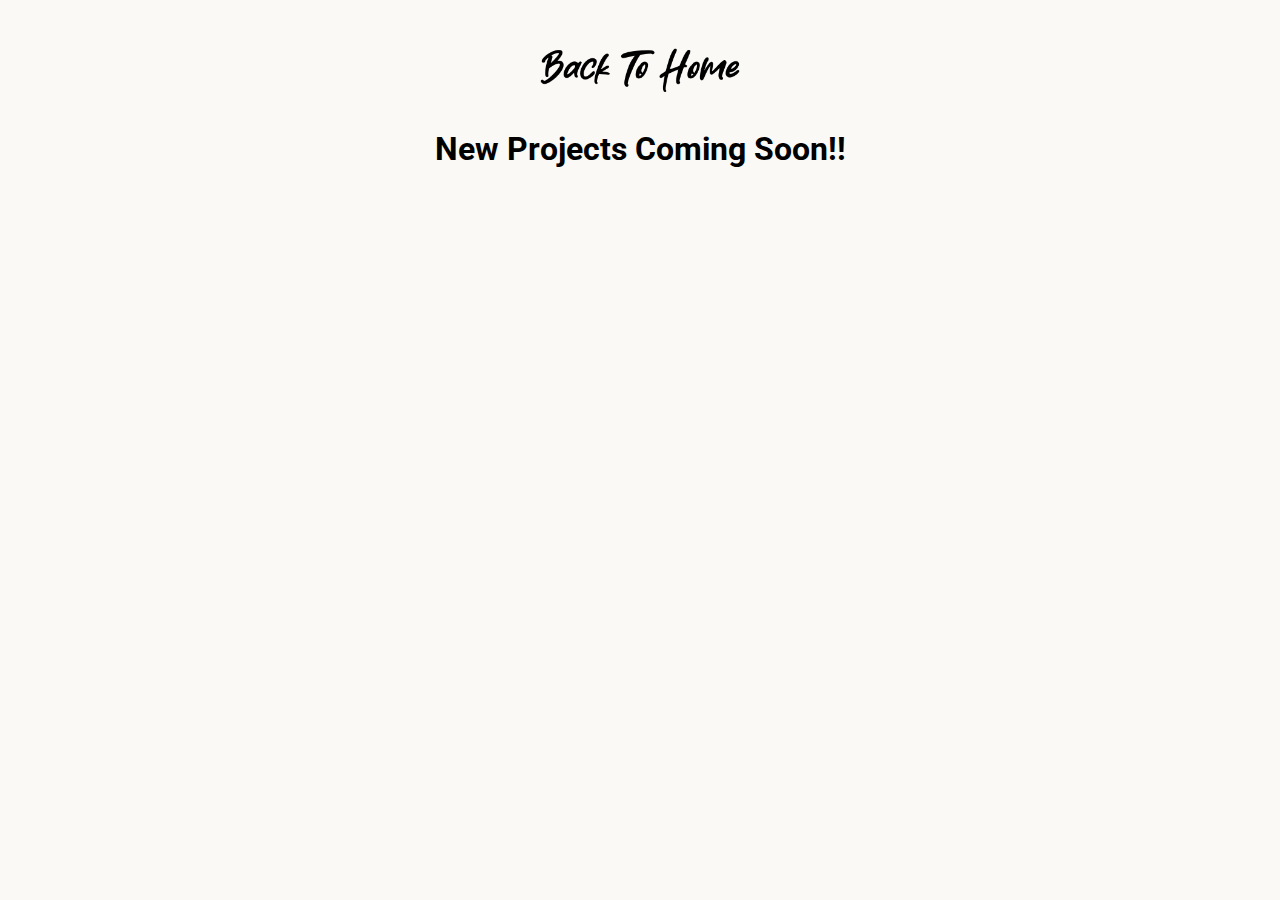
<file: projects/.NewProject/index.html>
<!DOCTYPE html>
<html lang="en">
  <head>
    <meta charset="UTF-8" />
    <meta name="viewport" content="width=device-width, initial-scale=1.0" />
    <title>New Project</title>
    <!-- <link rel="stylesheet" href="https://cdnjs.cloudflare.com/ajax/libs/font-awesome/6.5.1/css/all.min.css" integrity="sha512-DTOQO9RWCH3ppGqcWaEA1BIZOC6xxalwEsw9c2QQeAIftl+Vegovlnee1c9QX4TctnWMn13TZye+giMm8e2LwA==" crossorigin="anonymous" referrerpolicy="no-referrer" /> -->
    <link rel="stylesheet" href="style.css" />
  </head>

  <body>
    <a href="/index.html" class="back-btn"><img src="/images/home.png" alt="Back To Home" class="back-img"></a>
    <h1>New Projects Coming Soon!!</h1>

    <script src="script.js"></script>
  </body>
</html>
</file>
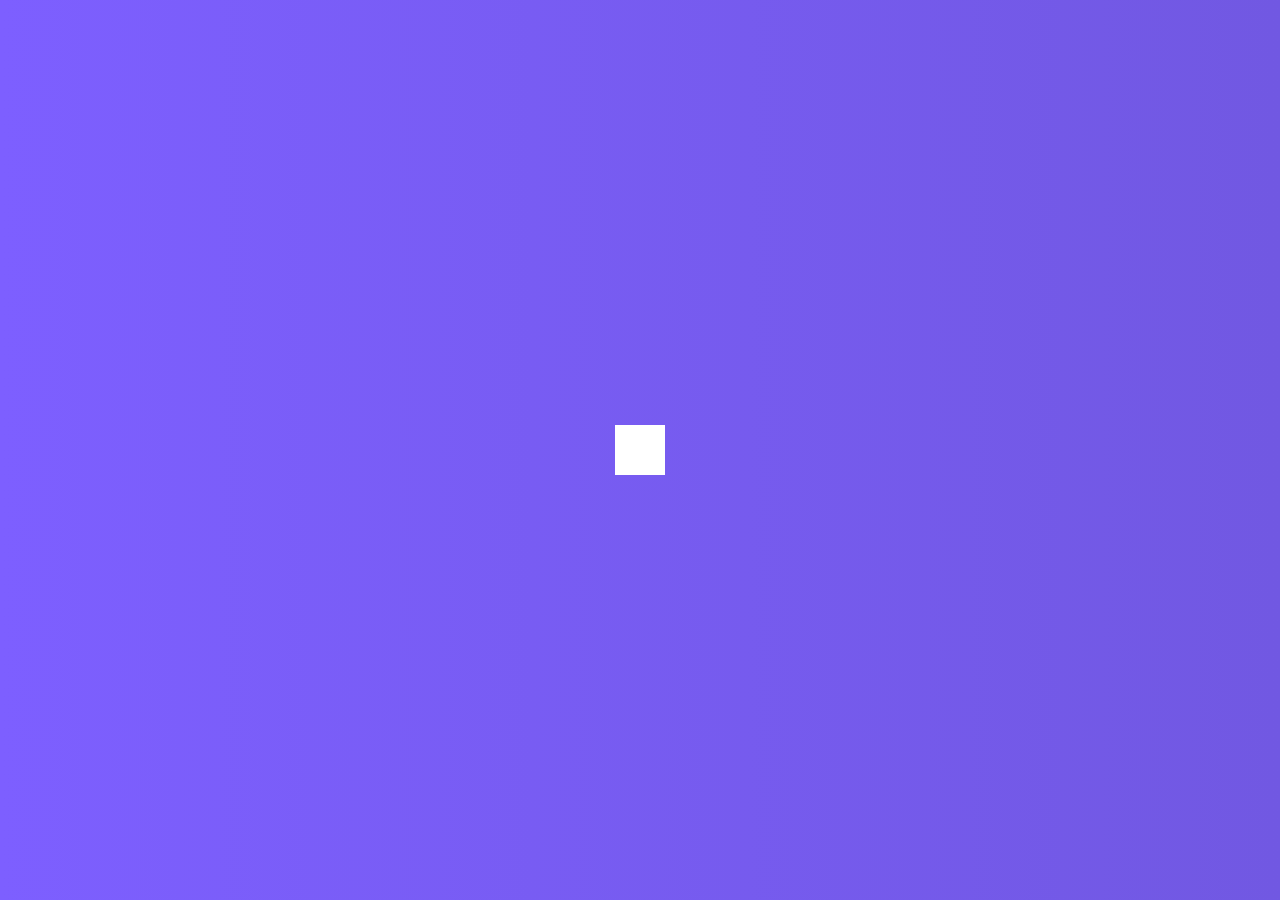
<file: projects/HiddenSearchWidget/index.html>
<!DOCTYPE html>
<html lang="en">
<head>
    <meta charset="UTF-8">
    <meta name="viewport" content="width=device-width, initial-scale=1.0">
    <title>Hidden Search Widget</title>
    <link rel="stylesheet" href="https://cdnjs.cloudflare.com/ajax/libs/font-awesome/6.5.1/css/all.min.css" integrity="sha512-DTOQO9RWCH3ppGqcWaEA1BIZOC6xxalwEsw9c2QQeAIftl+Vegovlnee1c9QX4TctnWMn13TZye+giMm8e2LwA==" crossorigin="anonymous" referrerpolicy="no-referrer" />
    <link rel="stylesheet" href="style.css">
</head>
<body>
   <div class="search">
    <input type="text" class="input" placeholder="Search...">
    <button class="btn"><i class="fas fa-search"></i></button>
   </div>
    
    <script src="script.js"></script>
</body>
</html>
</file>
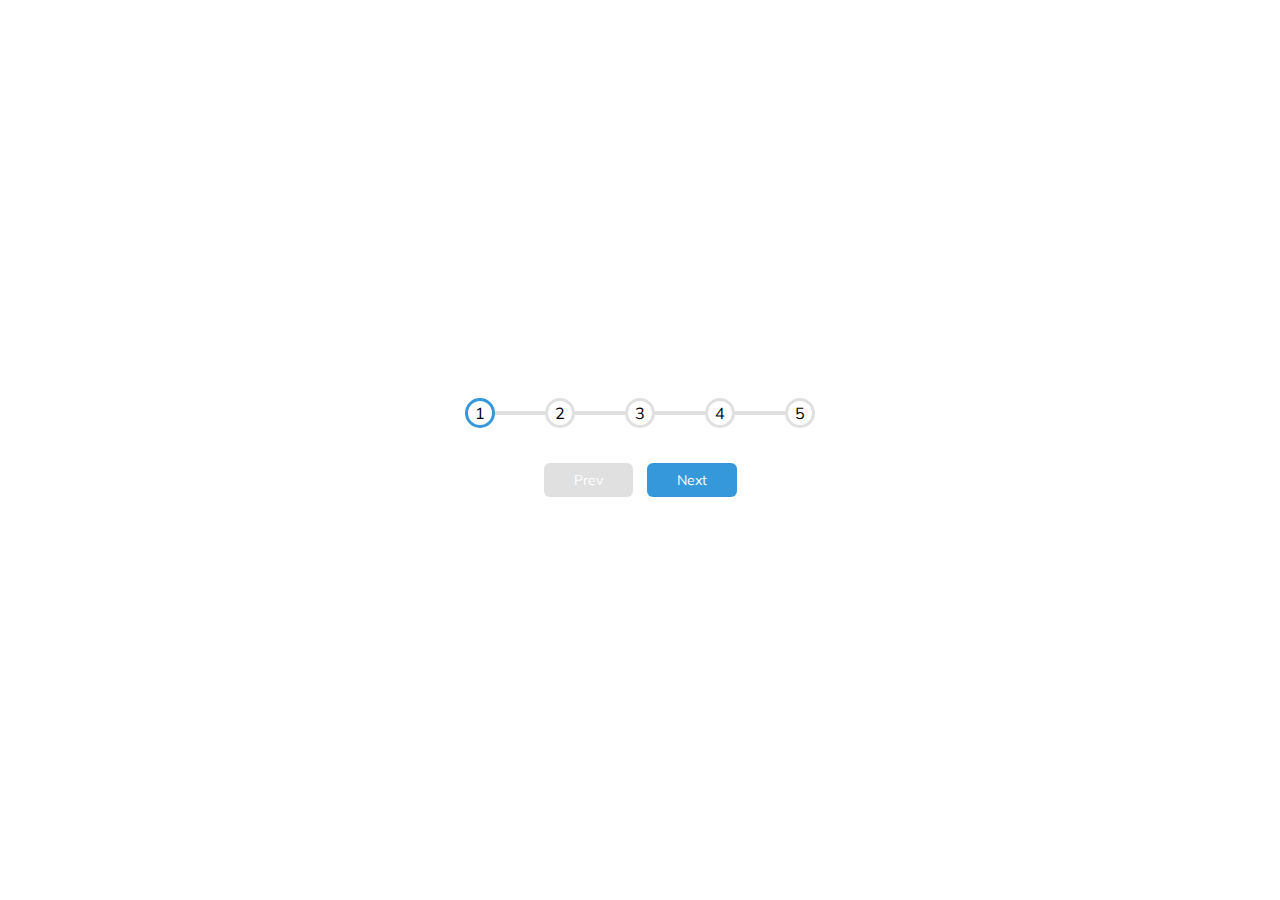
<file: projects/ProgressSteps/index.html>
<!DOCTYPE html>
<html lang="en">
  <head>
    <meta charset="UTF-8" />
    <meta name="viewport" content="width=device-width, initial-scale=1.0" />
    <title>Progress Steps</title>
    <!-- <link rel="stylesheet" href="https://cdnjs.cloudflare.com/ajax/libs/font-awesome/6.5.1/css/all.min.css" integrity="sha512-DTOQO9RWCH3ppGqcWaEA1BIZOC6xxalwEsw9c2QQeAIftl+Vegovlnee1c9QX4TctnWMn13TZye+giMm8e2LwA==" crossorigin="anonymous" referrerpolicy="no-referrer" /> -->
    <link rel="stylesheet" href="style.css" />
  </head>
  <body>
    <div class="container">
      <div class="progress-container">
        <div class="progress" id="progress"></div>
        <div class="circle active">1</div>
        <div class="circle">2</div>
        <div class="circle">3</div>
        <div class="circle">4</div>
        <div class="circle">5</div>
      </div>

      <button class="btn" id="prev" disabled>Prev</button>
      <button class="btn" id="next">Next</button>
    </div>
    <script src="script.js"></script>
  </body>
</html>
</file>
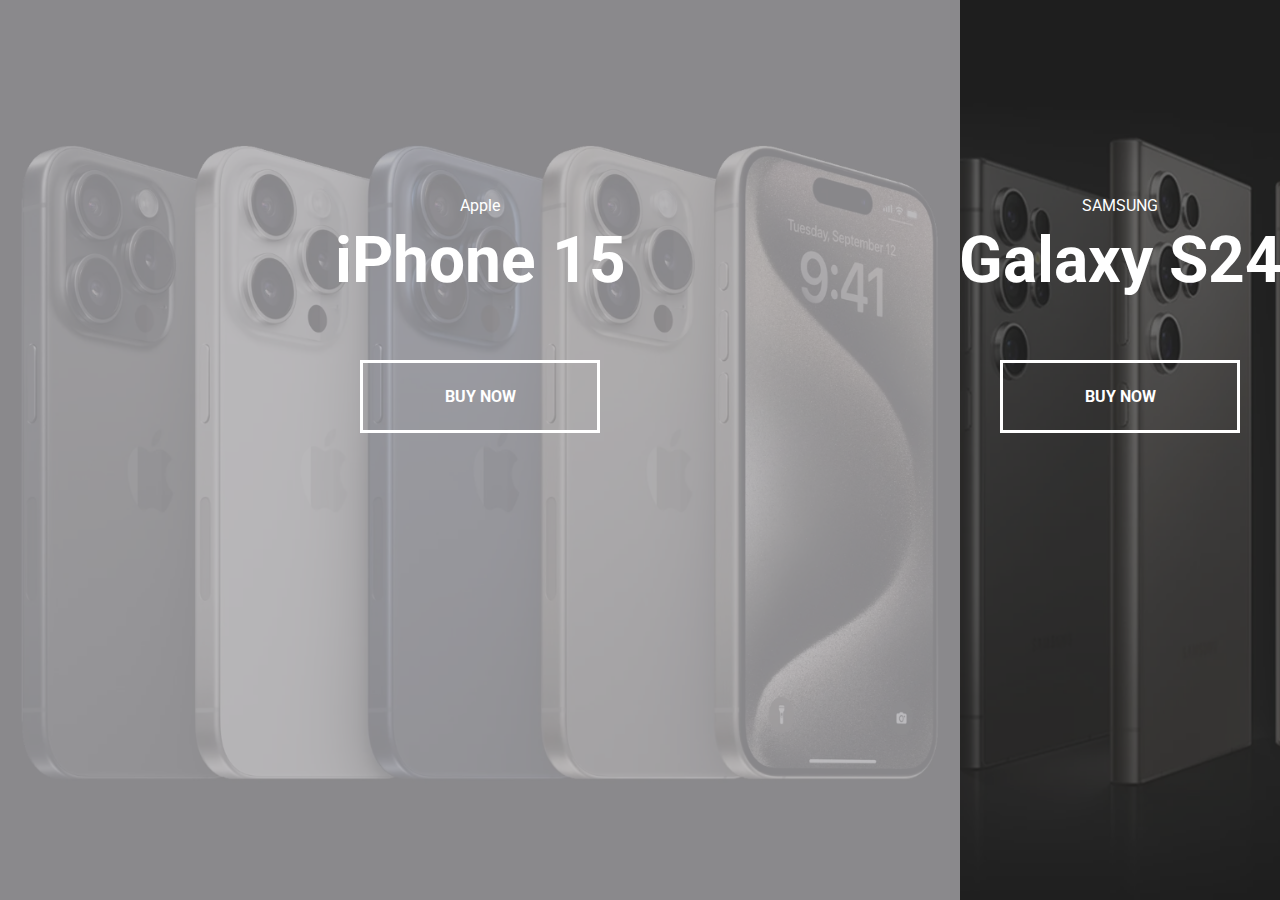
<file: projects/SplitLandingPage/index.html>
<!DOCTYPE html>
<html lang="en">
  <head>
    <meta charset="UTF-8" />
    <meta name="viewport" content="width=device-width, initial-scale=1.0" />
    <title>Split Landing Page</title>
    <!-- <link rel="stylesheet" href="https://cdnjs.cloudflare.com/ajax/libs/font-awesome/6.5.1/css/all.min.css" integrity="sha512-DTOQO9RWCH3ppGqcWaEA1BIZOC6xxalwEsw9c2QQeAIftl+Vegovlnee1c9QX4TctnWMn13TZye+giMm8e2LwA==" crossorigin="anonymous" referrerpolicy="no-referrer" /> -->
    <link rel="stylesheet" href="style.css" />
  </head>

  <body>
    <div class="container">
      <div class="split left">
        <p class="brand">Apple</p>
        <h1>iPhone 15</h1>
        <a href="#" class="btn">Buy Now</a>

      </div>
      <div class="split right">
        <p class="brand">SAMSUNG</p>
        <h1>Galaxy S24</h1>
        <a href="#" class="btn">Buy Now</a>

      </div>
    </div>
  

    <script src="script.js"></script>
  </body>
</html>
</file>
<file: projects/.NewProject/style.css>
@import url("https://fonts.googleapis.com/css2?family=Roboto:wght@400;700&display=swap");

.back-img{
  width: 200px;
  margin: 16px 0;
}

* {
  box-sizing: border-box;
}

body {
  background-color: #FAF9F6;
  font-family: "Roboto", sans-serif;
  display: flex;
  flex-direction: column;
  align-items: center;
  justify-content: center;
  margin: 0;
  padding:32px 16px;
}

h1 {
  margin: 16px;
}
</file>
<file: projects/HiddenSearchWidget/style.css>
@import url("https://fonts.googleapis.com/css2?family=Roboto:ital,wght@0,100;0,300;0,400;0,500;0,700;0,900;1,100;1,300;1,400;1,500;1,700;1,900&display=swap");

* {
  box-sizing: border-box;
}

body {
  background-image: linear-gradient(90deg, #7d5fff, #7158e2);
  font-family: "Roboto", sans-serif;
  display: flex;
  align-items: center;
  justify-content: center;
  height: 100vh;
  overflow: hidden;
  margin: 0;
}

.search {
  position: relative;
  height: 50px;
}

.search .input {
  background-color: #fff;
  border: 0;
  font-size: 18px;
  height: 50px;
  width: 50px;
  transition: width 0.3s ease;
  padding:16px;
}

.btn {
  background-color: #fff;
  border: 0;
  cursor: pointer;
  position: absolute;
  font-size: 24px;
  top: 0;
  left: 0;
  height: 50px;
  width: 50px;
  transition: transform 0.3s ease;
}

.btn:focus, .input:focus{
outline: none;
}

.search.active .input{
  width: 200px;

}

.search.active .btn{
  transform: translateX(198px);
}
</file>
<file: projects/ProgressSteps/style.css>
@import url('https://fonts.googleapis.com/css?family=Muli&display=swap');

:root {
  --line-border-fill: #3498db;
  --line-border-empty: #e0e0e0;

}

* {
  box-sizing: border-box;
}

body {

  font-family: 'Muli', sans-serif;
  display: flex;
  align-items: center;
  justify-content: center;
  height: 100vh;
  overflow: hidden;
  margin: 0;
}

.container {
  text-align: center;
}

.progress-container {
  display: flex;
  justify-content: space-between;
  position: relative;
  margin-bottom: 30px;
  max-width: 100%;
  width: 350px;
}

.progress-container::before {
  content: '';
  background-color: var(--line-border-empty);
  position: absolute;
  top: 50%;
  left: 0;
  transform: translateY(-50%);
  height: 4px;
  width: 100%;
  z-index: -1;
}

.progress {
  background-color: var(--line-border-fill);
  position: absolute;
  top: 50%;
  left: 0;
  transform: translateY(-50%);
  height: 4px;
  width: 0%;
  z-index: -1;
  transition: 0.4s ease;
}

.circle {
  background-color: #ffffff;
  border-radius: 50%;
  height: 30px;
  width: 30px;
  display: flex;
  align-items: center;
  justify-content: center;
  border: 3px solid var(--line-border-empty);
  transition: 0.4s ease;
}

.circle.active {
  border-color: var(--line-border-fill);
}

.btn {
  background-color: var(--line-border-fill);
  color: #fff;
  border: 0;
  border-radius: 6px;
  cursor: pointer;
  font-family: inherit;
  padding: 8px 30px;
  margin: 5px;
  font-size: 14px;
}

.btn:active {
  transform: scale(0.98);
}

.btn:focus {
  outline: 0;
}

.btn:disabled {
  background-color: var(--line-border-empty);
  cursor: not-allowed;
}
</file>
<file: projects/SplitLandingPage/style.css>
@import url("https://fonts.googleapis.com/css2?family=Roboto:wght@400;700&display=swap");

:root {
  --left-bg-color: rgba(170, 169, 173, 0.8);
  --right-bg-color: rgba(43, 43, 43, 0.7);
  --left-btn-hover-color: rgba(170, 169, 173, 1);
  --right-btn-hover-color: rgba(43, 43, 43, 1);
  --hover-width: 75%;
  --non-hover-width: 25%;
  --speed: 0.7s;
}

* {
  box-sizing: border-box;
}

body {
  font-family: "Roboto", sans-serif;
  height: 100vh;
  overflow: hidden;
  margin: 0;
}

p {
  font-size: 1rem;
  color: #fff;
  position: absolute;
  left: 50%;
  top: 20%;
  transform: translateX(-50%);
  white-space: nowrap;
}
h1 {
  font-size: 4rem;
  color: #fff;
  position: absolute;
  left: 50%;
  top: 20%;
  transform: translateX(-50%);
  white-space: nowrap;
}

.btn {
  position: absolute;
  left: 50%;
  top: 40%;
  transform: translateX(-50%);
  text-decoration: none;
  color: #fff;
  border: 0.2rem solid #fff;
  font-size: 1rem;
  width: 15rem;
  padding: 1.5rem;
  display: flex;
  align-items: center;
  justify-content: center;
  font-weight: bold;
  text-transform: uppercase;
}

.left .btn:hover {
  background-color: var(--left-btn-hover-color);
}

.right .btn:hover {
  background-color: var(--right-btn-hover-color);
}

.container {
  position: relative;
  width: 100%;
  height: 100%;
  background-color: #333333;
}

.split {
  position: absolute;
  width: 50%;
  height: 100%;
  overflow: hidden;
}

.split.left {
  left: 0;
  background: url("iphone.png");
  background-repeat: no-repeat;
  background-size: cover;
  background-position: center;
}

.split.left::before {
  content: "";
  position: absolute;
  width: 100%;
  height: 100%;
  background-color: var(--left-bg-color);
}

.split.right {
  right: 0;
  background: url("galaxy.png");
  background-repeat: no-repeat;
  background-size: cover;
  background-position: center;
}

.split.right::before {
  content: "";
  position: absolute;
  width: 100%;
  height: 100%;
  background-color: var(--right-bg-color);
}

.split.right,
.split.left,
.split.split.right::before,
.split.left::before {
  transition: all var(--speed) ease-in-out;
}

.hover-left .left {
  width: var(--hover-width);
}

.hover-left .right {
  width: var(--non-hover-width);
}

.hover-right .right {
  width: var(--hover-width);
}

.hover-right .left {
  width: var(--non-hover-width);
}

@media (max-width: 800px) {
  p {
    font-size: 0.1rem;
    top: 30%;
  }
  h1 {
    font-size: 2rem;
    top: 30%;
  }
  .btn {
    width: 12rem;
    padding: 1.2rem;
    font-size: 0.7rem;
  }
}
</file>
